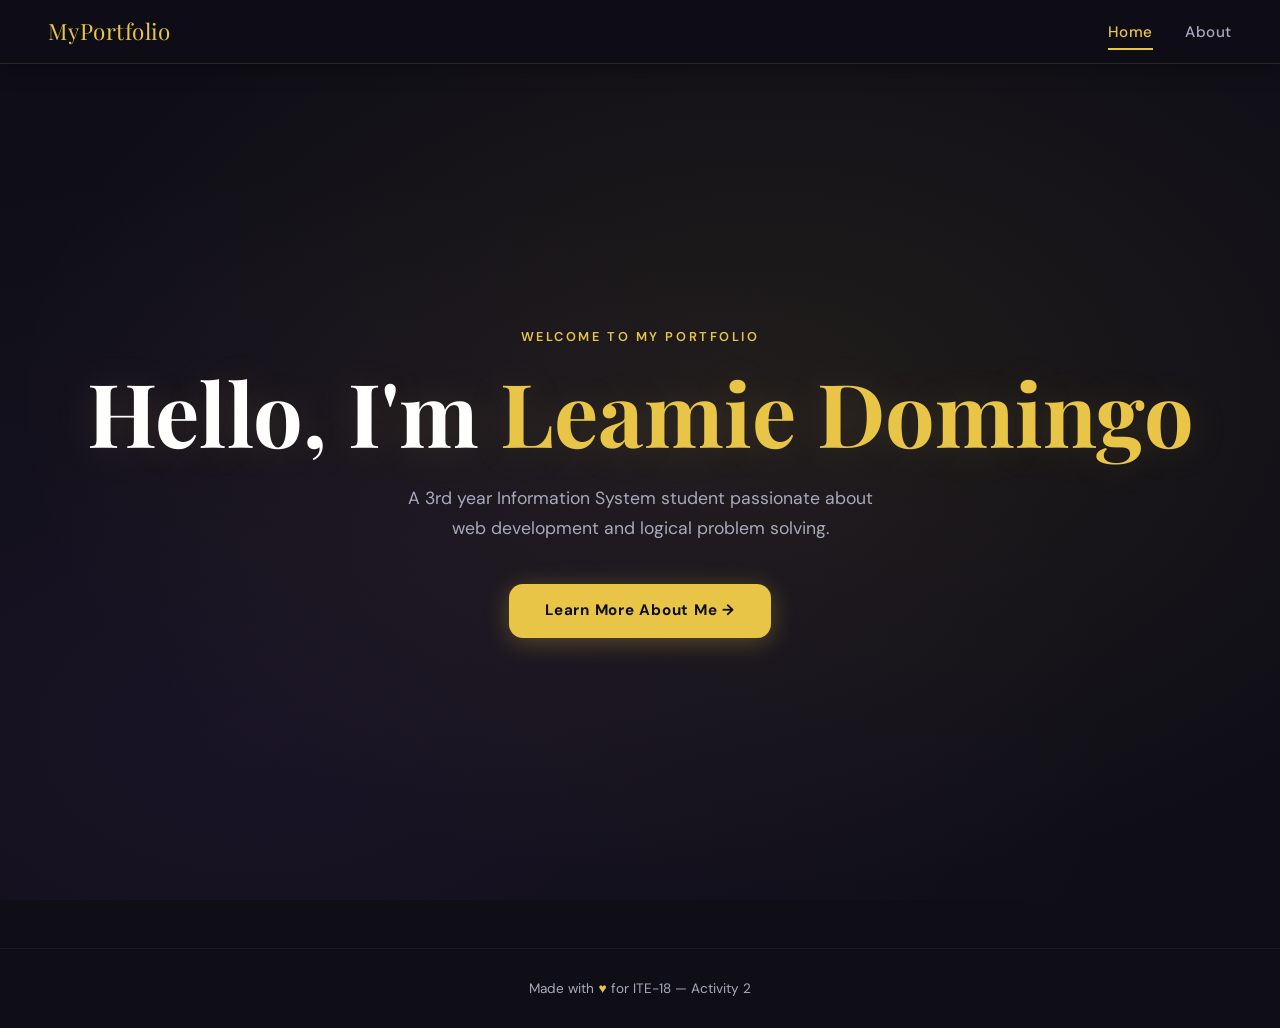
<file: index.html>
<!DOCTYPE html>
<html lang="en">
<head>
  <meta charset="UTF-8" />
  <meta name="viewport" content="width=device-width, initial-scale=1.0" />
  <title>My Portfolio | Home</title>
  <link rel="stylesheet" href="style.css" />
</head>
<body>

  <!-- NAVIGATION -->
  <nav>
    <a href="index.html" class="nav-logo">MyPortfolio</a>
    <ul class="nav-links">
      <li><a href="index.html" class="active">Home</a></li>
      <li><a href="about.html">About</a></li>
    </ul>
  </nav>

  <!-- HERO -->
  <section class="hero">
    <p class="hero-eyebrow">Welcome to my portfolio</p>
    <h1>Hello, I'm <span>Leamie Domingo</span></h1>
    <p class="hero-subtitle">
      A 3rd year Information System student passionate about web development and logical problem solving.
    </p>
    <a href="about.html" class="hero-btn">Learn More About Me →</a>
  </section>

  <!-- FOOTER -->
  <footer>
    <p>Made with <span>♥</span> for ITE-18 &mdash; Activity 2</p>
  </footer>

</body>
</html>
</file>
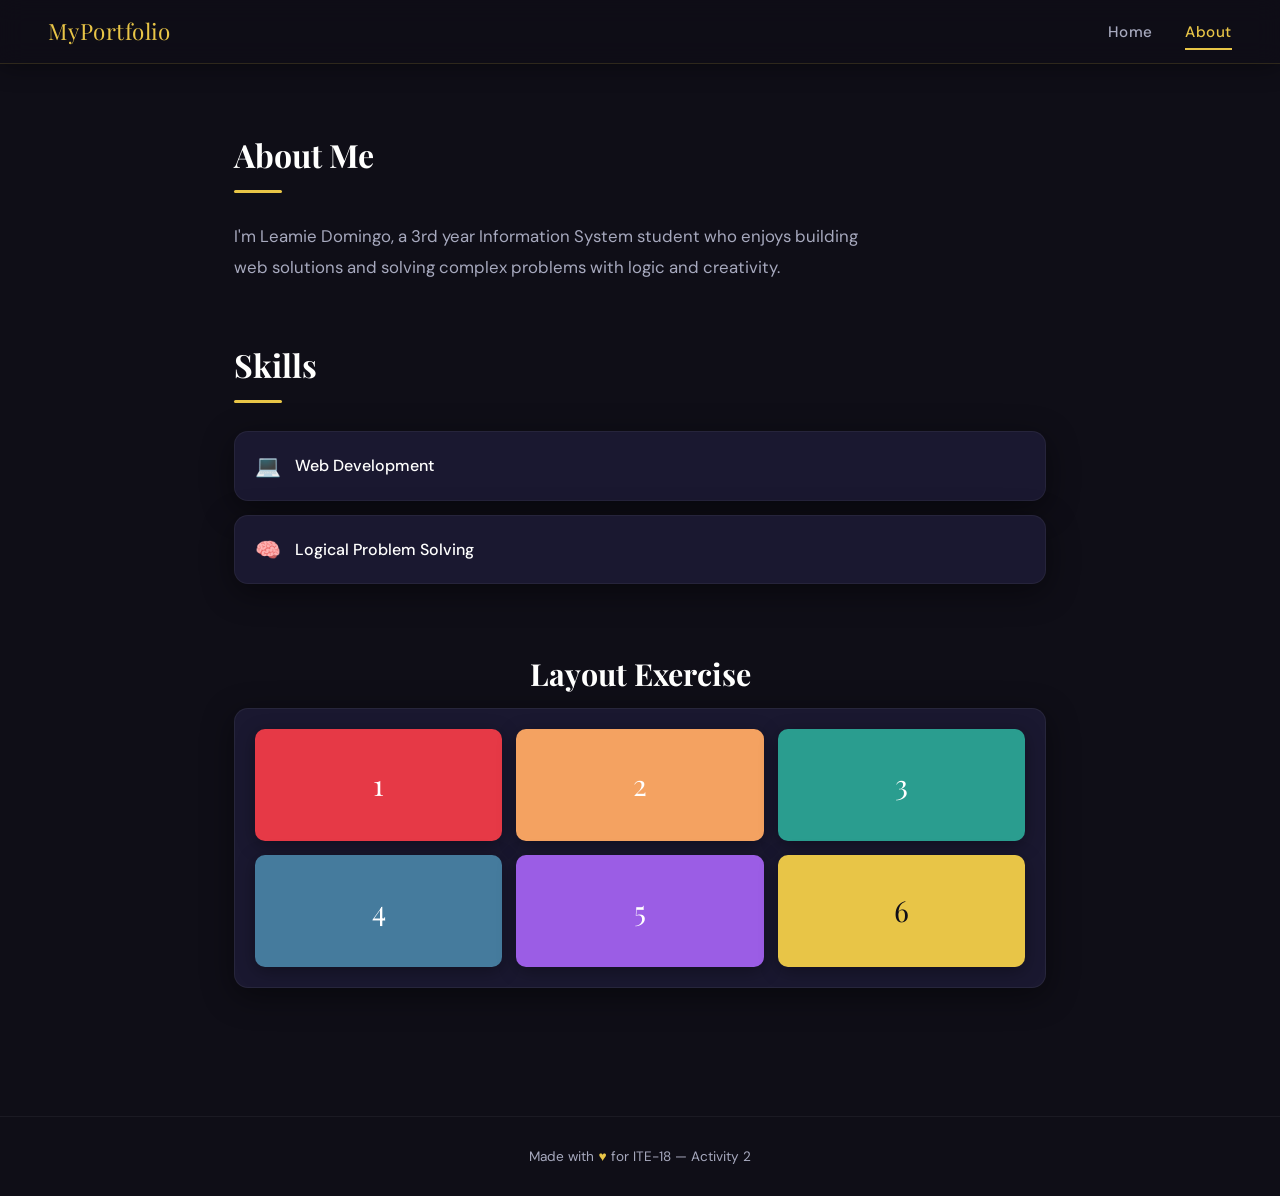
<file: about.html>
<!DOCTYPE html>
<html lang="en">
<head>
  <meta charset="UTF-8" />
  <meta name="viewport" content="width=device-width, initial-scale=1.0" />
  <title>My Portfolio | About</title>
  <link rel="stylesheet" href="style.css" />
</head>
<body>

  <!-- NAVIGATION -->
  <nav>
    <a href="index.html" class="nav-logo">MyPortfolio</a>
    <ul class="nav-links">
      <li><a href="index.html">Home</a></li>
      <li><a href="about.html" class="active">About</a></li>
    </ul>
  </nav>

  <main>

    <!-- ABOUT ME -->
    <section class="about-section">
      <h2 class="section-title">About Me</h2>
      <div class="section-divider"></div>
      <p>
        I'm Leamie Domingo, a 3rd year Information System student who enjoys building web solutions and solving complex problems with logic and creativity.
      </p>
    </section>

    <!-- SKILLS -->
    <section class="skills-section">
      <h2 class="section-title">Skills</h2>
      <div class="section-divider"></div>
      <ul class="skills-list">
        <li>
          <span class="skill-icon">💻</span>
          Web Development
        </li>
        <li>
          <span class="skill-icon">🧠</span>
          Logical Problem Solving
        </li>
      </ul>
    </section>

    <!-- LAYOUT EXERCISE -->
    <section class="layout-section">
      <h2 class="layout-title">Layout Exercise</h2>

      <div class="box-container">
        <div class="box box-1">1</div>
        <div class="box box-2">2</div>
        <div class="box box-3">3</div>
        <div class="box box-4">4</div>
        <div class="box box-5">5</div>
        <div class="box box-6">6</div>
      </div>
    </section>

  </main>

  <!-- FOOTER -->
  <footer>
    <p>Made with <span>♥</span> for ITE-18 &mdash; Activity 2</p>
  </footer>

</body>
</html>
</file>
<file: style.css>
/* ===== CSS VARIABLES ===== */
@import url('https://fonts.googleapis.com/css2?family=Playfair+Display:wght@700&family=DM+Sans:wght@400;500;600&display=swap');

:root {
  --bg-primary: #0f0e17;
  --bg-secondary: #1a1830;
  --accent: #e8c547;
  --accent-soft: #f5e199;
  --text-main: #fffffe;
  --text-muted: #a7a9be;
  --box1: #e63946;
  --box2: #f4a261;
  --box3: #2a9d8f;
  --box4: #457b9d;
  --box5: #9b5de5;
  --box6: #e8c547;
  --radius: 14px;
  --shadow: 0 8px 32px rgba(0,0,0,0.45);
  --nav-height: 64px;
}

/* ===== RESET & BASE ===== */
*, *::before, *::after {
  box-sizing: border-box;
  margin: 0;
  padding: 0;
}

html {
  scroll-behavior: smooth;
}

body {
  font-family: 'DM Sans', sans-serif;
  background-color: var(--bg-primary);
  color: var(--text-main);
  min-height: 100vh;
  font-size: 16px;
  line-height: 1.7;
}

/* ===== NAVIGATION ===== */
nav {
  display: flex;
  align-items: center;
  justify-content: space-between;
  padding: 0 48px;
  height: var(--nav-height);
  background: rgba(15, 14, 23, 0.85);
  backdrop-filter: blur(12px);
  -webkit-backdrop-filter: blur(12px);
  border-bottom: 1px solid rgba(232, 197, 71, 0.15);
  position: sticky;
  top: 0;
  z-index: 100;
  box-shadow: 0 2px 24px rgba(0,0,0,0.4);
}

.nav-logo {
  font-family: 'Playfair Display', serif;
  font-size: 1.4rem;
  color: var(--accent);
  letter-spacing: 0.02em;
  text-decoration: none;
}

.nav-links {
  display: flex;
  gap: 32px;
  list-style: none;
}

.nav-links a {
  text-decoration: none;
  color: var(--text-muted);
  font-size: 0.95rem;
  font-weight: 500;
  letter-spacing: 0.04em;
  padding: 6px 0;
  border-bottom: 2px solid transparent;
  transition: color 0.25s, border-color 0.25s;
}

.nav-links a:hover,
.nav-links a.active {
  color: var(--accent);
  border-bottom-color: var(--accent);
}

/* ===== HERO SECTION (index.html) ===== */
.hero {
  display: flex;
  flex-direction: column;
  align-items: center;
  justify-content: center;
  min-height: calc(100vh - var(--nav-height));
  text-align: center;
  padding: 60px 24px;
  background: radial-gradient(ellipse at 60% 40%, rgba(232,197,71,0.08) 0%, transparent 70%),
              radial-gradient(ellipse at 20% 80%, rgba(155,93,229,0.07) 0%, transparent 60%);
}

.hero-eyebrow {
  font-size: 0.8rem;
  letter-spacing: 0.2em;
  text-transform: uppercase;
  color: var(--accent);
  margin-bottom: 16px;
  font-weight: 600;
}

.hero h1 {
  font-family: 'Playfair Display', serif;
  font-size: clamp(2.8rem, 7vw, 5.5rem);
  line-height: 1.1;
  color: var(--text-main);
  margin-bottom: 24px;
  text-shadow: 0 2px 40px rgba(232,197,71,0.15);
}

.hero h1 span {
  color: var(--accent);
}

.hero-subtitle {
  font-size: 1.1rem;
  color: var(--text-muted);
  max-width: 480px;
  margin-bottom: 40px;
}

.hero-btn {
  display: inline-block;
  padding: 14px 36px;
  background: var(--accent);
  color: var(--bg-primary);
  font-family: 'DM Sans', sans-serif;
  font-weight: 700;
  font-size: 0.95rem;
  border-radius: var(--radius);
  text-decoration: none;
  letter-spacing: 0.05em;
  box-shadow: 0 4px 24px rgba(232,197,71,0.3);
  transition: transform 0.2s, box-shadow 0.2s, background 0.2s;
}

.hero-btn:hover {
  transform: translateY(-3px);
  box-shadow: 0 8px 32px rgba(232,197,71,0.45);
  background: var(--accent-soft);
}

/* ===== MAIN CONTENT WRAPPER ===== */
main {
  max-width: 860px;
  margin: 0 auto;
  padding: 64px 24px 80px;
}

/* ===== SECTION HEADINGS ===== */
.section-title {
  font-family: 'Playfair Display', serif;
  font-size: 2rem;
  color: var(--text-main);
  margin-bottom: 8px;
}

.section-divider {
  width: 48px;
  height: 3px;
  background: var(--accent);
  border-radius: 2px;
  margin-bottom: 28px;
}

/* ===== ABOUT ME SECTION ===== */
.about-section {
  margin-bottom: 56px;
}

.about-section p {
  color: var(--text-muted);
  font-size: 1.05rem;
  max-width: 640px;
  line-height: 1.8;
}

/* ===== SKILLS LIST ===== */
.skills-section {
  margin-bottom: 64px;
}

.skills-list {
  list-style: none;
  display: flex;
  flex-direction: column;
  gap: 14px;
  margin-top: 8px;
}

.skills-list li {
  display: flex;
  align-items: center;
  gap: 14px;
  padding: 16px 20px;
  background: var(--bg-secondary);
  border-radius: var(--radius);
  border: 1px solid rgba(255,255,255,0.05);
  box-shadow: var(--shadow);
  font-size: 1rem;
  font-weight: 500;
  color: var(--text-main);
  transition: transform 0.2s, box-shadow 0.2s, border-color 0.2s;
}

.skills-list li:hover {
  transform: translateX(8px);
  box-shadow: 0 8px 32px rgba(232,197,71,0.12);
  border-color: rgba(232,197,71,0.3);
}

.skill-icon {
  font-size: 1.3rem;
}

/* ===== LAYOUT EXERCISE SECTION ===== */
.layout-section {
  margin-top: 16px;
}

.layout-title {
  font-family: 'Playfair Display', serif;
  font-size: 1.9rem;
  color: var(--text-main);
  text-align: center;
  margin-bottom: 8px;
}

.layout-subtitle {
  text-align: center;
  color: var(--text-muted);
  font-size: 0.9rem;
  margin-bottom: 28px;
  letter-spacing: 0.08em;
  text-transform: uppercase;
}

/* ===== COLORED BOX CONTAINER ===== */
.box-container {
  display: flex;
  flex-wrap: wrap;
  gap: 14px;
  padding: 20px;
  background: var(--bg-secondary);
  border-radius: var(--radius);
  border: 1px solid rgba(255,255,255,0.06);
  box-shadow: var(--shadow);
  overflow: hidden;
  height: 280px;
}

.box {
  flex: 1 1 calc(33.333% - 10px);
  min-width: 0;
  min-height: 0;
  display: flex;
  align-items: center;
  justify-content: center;
  font-family: 'Playfair Display', serif;
  font-size: 1.8rem;
  color: #fff;
  border-radius: 10px;
  box-shadow: 0 4px 18px rgba(0,0,0,0.35);
  cursor: default;
  transition: transform 0.25s, box-shadow 0.25s, filter 0.25s;
  position: relative;
  overflow: hidden;
}

.box::after {
  content: '';
  position: absolute;
  inset: 0;
  background: rgba(255,255,255,0.08);
  opacity: 0;
  transition: opacity 0.25s;
  border-radius: 10px;
}

.box:hover {
  transform: translateY(-6px) scale(1.04);
  box-shadow: 0 12px 36px rgba(0,0,0,0.5);
  filter: brightness(1.1);
}

.box:hover::after {
  opacity: 1;
}

.box-1 { background: var(--box1); }
.box-2 { background: var(--box2); }
.box-3 { background: var(--box3); }
.box-4 { background: var(--box4); }
.box-5 { background: var(--box5); }
.box-6 { background: var(--box6); color: var(--bg-primary); }

/* ===== FOOTER ===== */
footer {
  text-align: center;
  padding: 28px 24px;
  color: var(--text-muted);
  font-size: 0.85rem;
  border-top: 1px solid rgba(255,255,255,0.05);
  margin-top: 48px;
}

footer span {
  color: var(--accent);
}
</file>
